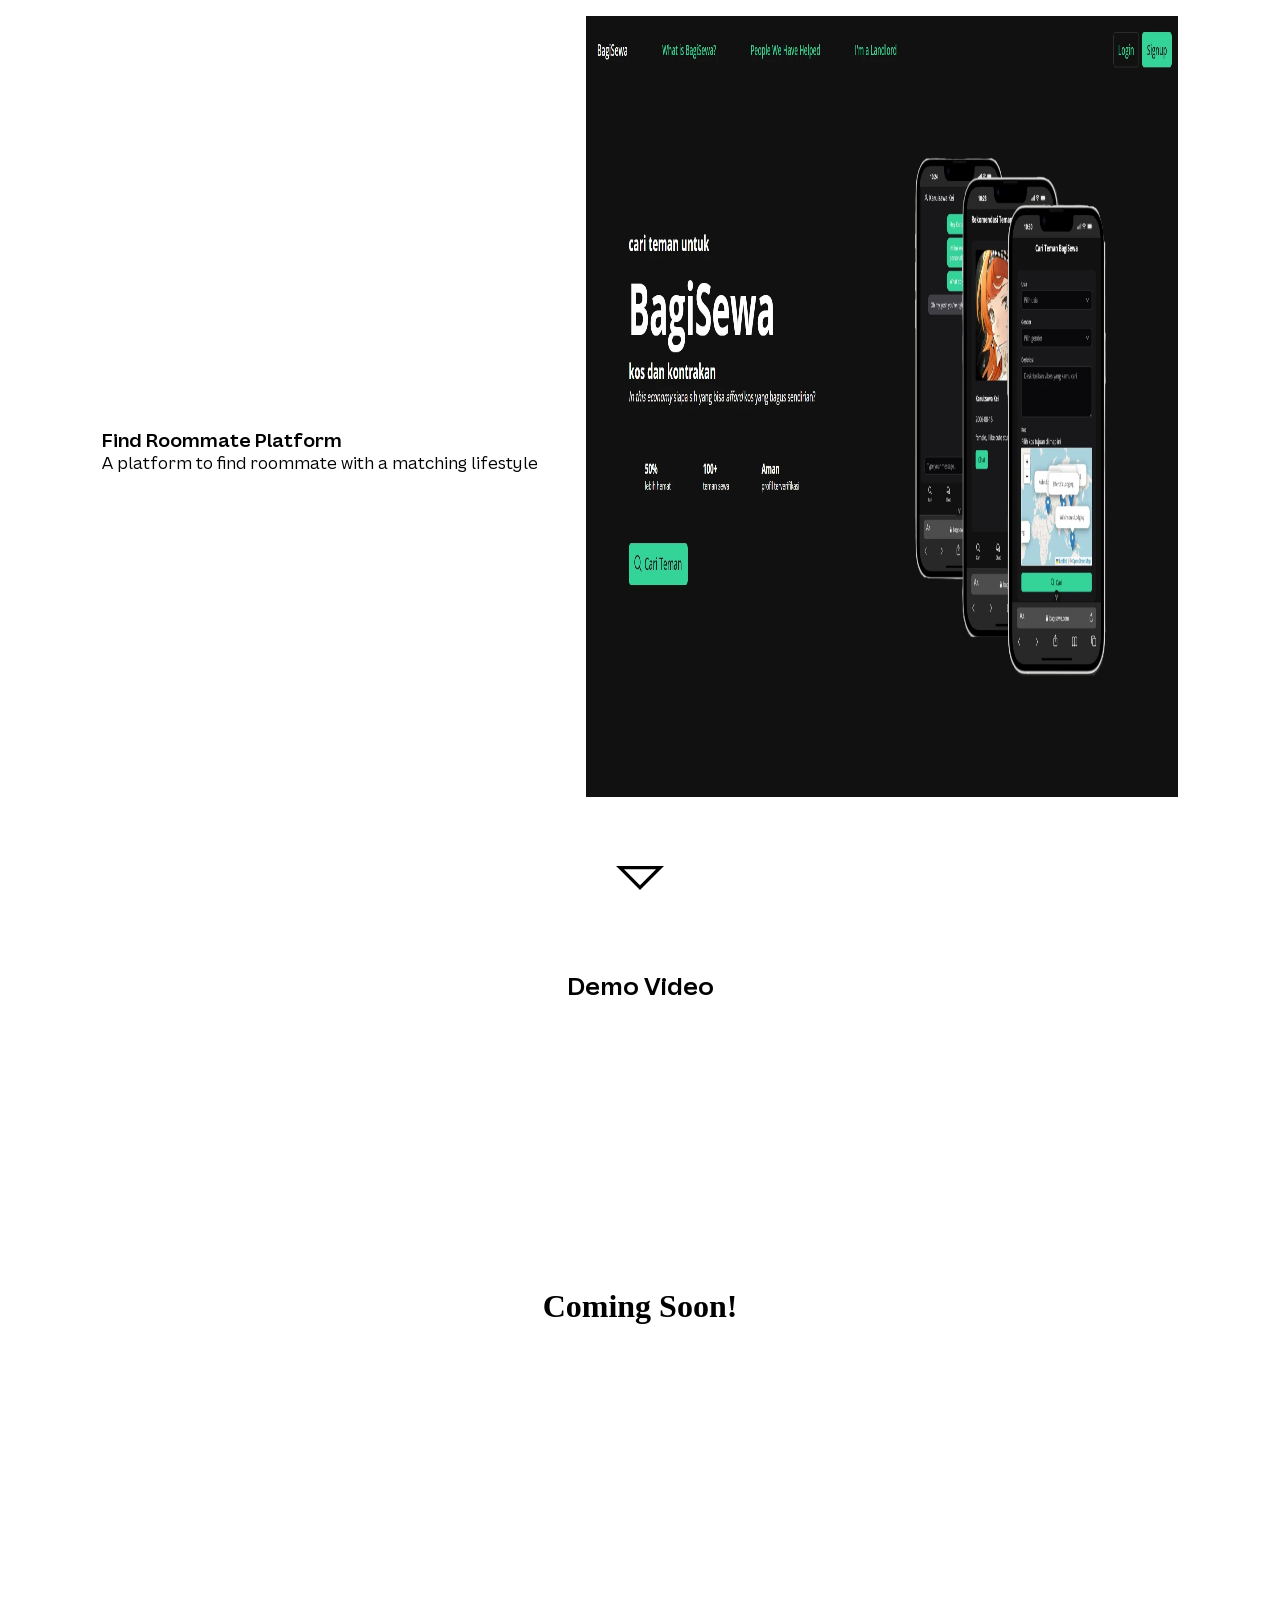
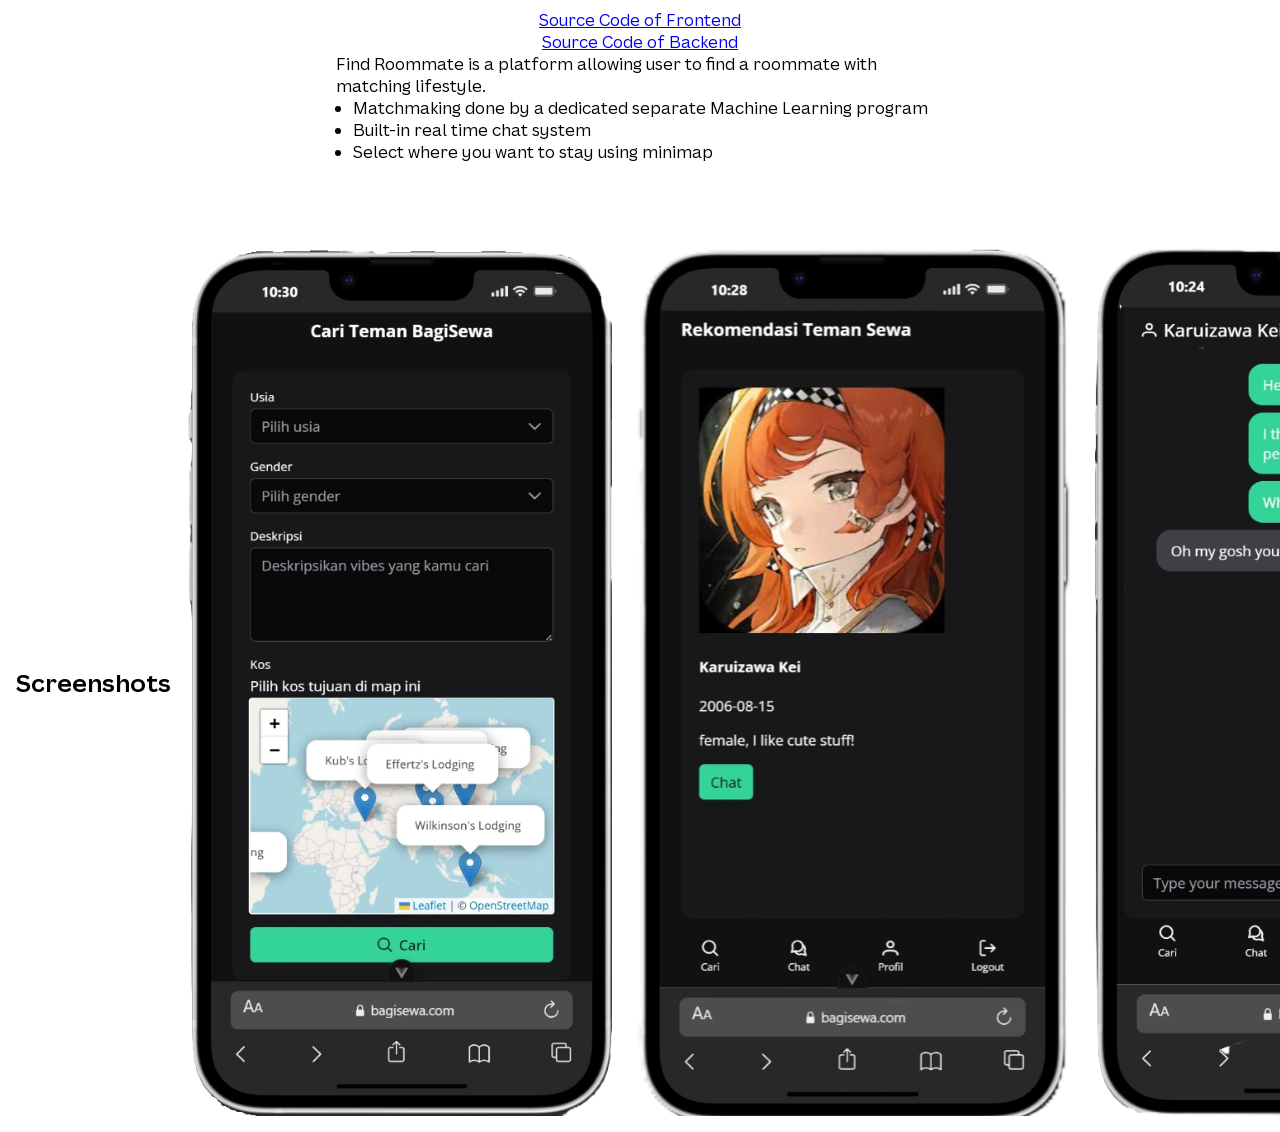
<file: projects/Find Roommate Platform/index.html>
<!DOCTYPE html>
<html lang="en">
  <head>
    <meta charset="UTF-8" />
    <meta name="viewport" content="width=device-width, initial-scale=1.0" />
    <title>Find Roommate Platform</title>
    <link rel="stylesheet" href="style2.css" />
  </head>
  <body>
    <div id="container">
      <section class="hero">
        <section class="left">
          <h1>Find Roommate Platform</h1>
          <p>A platform to find roommate with a matching lifestyle</p>
        </section>
        <section class="right">
          <img
            src="../../assets/images/find-roommate-thumbnail.webp"
            alt="find-roommate-thumbnail"
          />
        </section>
        <img src="../../assets/icons/arrow-down.svg" alt="arrow-down-icon" />
      </section>
      <section class="details">
        <h2>Demo Video</h2>
        <iframe
          src="../../projects/coming-soon.html" 
          title="YouTube video player"
          frameborder="0"
          allow="accelerometer; autoplay; clipboard-write; encrypted-media; gyroscope; picture-in-picture; web-share"
          referrerpolicy="strict-origin-when-cross-origin"
          allowfullscreen
        ></iframe>
        <a href="https://github.com/Ikhwanu-Robik/find-roommate">Source Code of Frontend</a>
        <a href="https://github.com/Ikhwanu-Robik/find-roommate-api">Source Code of Backend</a>
        <p class="description">Find Roommate is a platform allowing user to find a roommate with matching lifestyle.
            <ul>
                <li>Matchmaking done by a dedicated separate Machine Learning program</li>
                <li>Built-in real time chat system</li>
                <li>Select where you want to stay using minimap</li>
            </ul>
        </p>
      </section>
      <section class="screenshots">
        <h2>Screenshots</h2>
        <img src="../../assets/images/find-roommate-screenshots/find-roommate-page.webp" alt="find-roommate-page">
        <img src="../../assets/images/find-roommate-screenshots/roommate-recommendation-page.webp" alt="roommate-recommendation-page">
        <img src="../../assets/images/find-roommate-screenshots/chat-page.webp" alt="chat-page">
      </section>
    </div>
  </body>
</html>
</file>
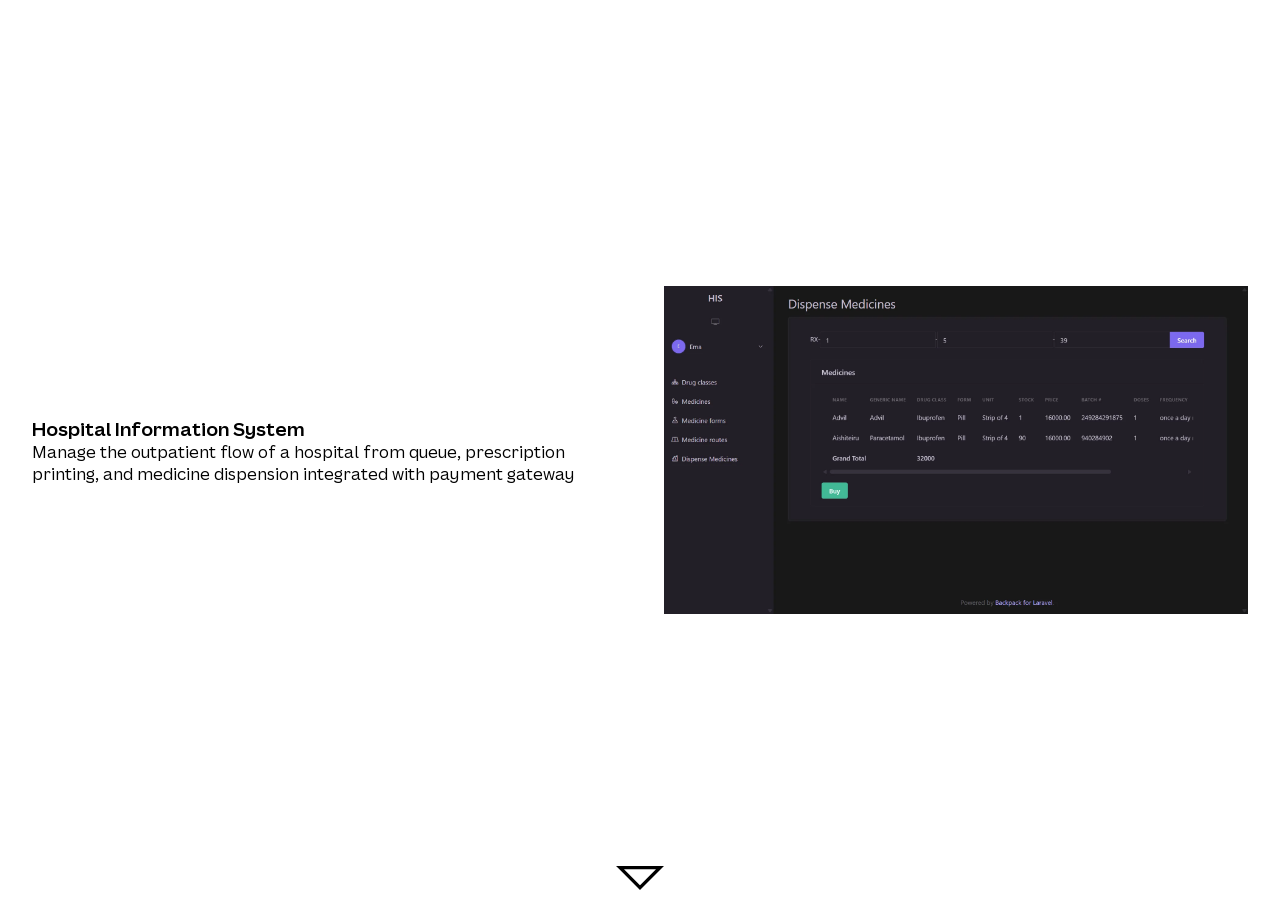
<file: projects/Hospital Information System/index.html>
<!DOCTYPE html>
<html lang="en">
  <head>
    <meta charset="UTF-8" />
    <meta name="viewport" content="width=device-width, initial-scale=1.0" />
    <title>Hospital Information System</title>
    <link rel="stylesheet" href="style2.css" />
  </head>
  <body>
    <div id="container">
      <section class="hero">
        <section class="left">
          <h1>Hospital Information System</h1>
          <p>Manage the outpatient flow of a hospital from queue, prescription printing, and medicine dispension integrated with payment gateway</p>
        </section>
        <section class="right">
          <img
            src="../../assets/images/hospital-information-thumbnail.webp"
            alt="hospital-information-thumbnail"
          />
        </section>
        <img src="../../assets/icons/arrow-down.svg" alt="arrow-down-icon" />
      </section>
      <section class="details">
        <h2>Demo Video</h2>
        <iframe
          src="../../projects/coming-soon.html"
          title="YouTube video player"
          frameborder="0"
          allow="accelerometer; autoplay; clipboard-write; encrypted-media; gyroscope; picture-in-picture; web-share"
          referrerpolicy="strict-origin-when-cross-origin"
          allowfullscreen
        ></iframe>
        <a href="https://github.com/Ikhwanu-Robik/Hospital-Information-System">Source Code</a>
        <p class="description">Manage the outpatient service of your hospital in this single web app.
            <ul>
                <li>Patient Queue System with <strong>Voice Calling</strong></li>
                <li>Print medicine prescription</li>
                <li>Medicine Prescription Dispension integrated with payment gateway</li>
            </ul>
        </p>
      </section>
      <section class="screenshots">
        <h2>Screenshots</h2>
        <img src="../../assets/images/hospital-information-screenshots/get-queue-input-focused.webp" alt="get-queue-input-focused">
        <img src="../../assets/images/hospital-information-screenshots/display-queue-number-clean.webp" alt="display-queue-number-clean">
        <img src="../../assets/images/hospital-information-screenshots/calling-lockets.webp" alt="calling-lockets">
        <img src="../../assets/images/hospital-information-screenshots/doctor-page.webp" alt="doctor-page">
        <img src="../../assets/images/hospital-information-screenshots/doctor-medicine-prescription.webp" alt="doctor-medicine-prescription">
        <img src="../../assets/images/hospital-information-screenshots/dispense-medicine.webp" alt="dispense-prescription">
        <img src="../../assets/images/hospital-information-screenshots/medicine-checkout-page.webp" alt="medicine-checkout-page">
        <img src="../../assets/images/hospital-information-screenshots/medicine-crud.webp" alt="manage-medicine">
      </section>
    </div>
  </body>
</html>
</file>
<file: projects/Find Roommate Platform/style2.css>
* {
  padding: 0;
  margin: 0;
  box-sizing: border-box;
  font-family: "Canva Sans VF";
}

@font-face {
  font-family: "Canva Sans VF";
  src: url("../../assets/fonts/CanvaSans-VF.ttf");
}

#container {
  max-width: 100svw;
  overflow-x: hidden;
  display: flex;
  flex-direction: column;
  align-items: center;
}

section {
  display: flex;
  flex-direction: column;
  padding: 1rem;
  height: 100svh;
}

.hero {
  display: flex;
  justify-content: center;
  align-items: center;
  gap: 1rem;
  position: relative;
}

.hero .left {
  display: flex;
  flex-direction: column;
  justify-content: center;
}

.hero .right {
  display: flex;
  align-items: center;
  width: 50%;
}

.hero .right img {
  height: 90%;
  max-width: 100%;
}

.hero img[alt="arrow-down-icon"] {
  position: absolute;
  width: 3rem;
  bottom: 10px;
  animation: floating 3s ease-in-out infinite;
}

.details {
  display: flex;
  flex-direction: column;
  justify-content: center;
  align-items: center;
  margin: 1rem;
}

.details iframe {
  width: 90%;
}

.screenshots {
  display: flex;
  flex-direction: column;
  align-items: center;
  gap: 1rem;
}

.screenshots img {
  width: 80%;
}

@keyframes floating {
  0% {
    transform: translateY(0);
  }
  50% {
    transform: translateY(-20px);
  }
  100% {
    transform: translateY(0);
  }
}

@media screen and (min-width: 600px) {
  .hero {
    flex-direction: row;
  }

  .details {
    flex-direction: column;
    width: 50svw;
  }

  .details iframe {
    width: 50svw;
    height: 70%;
  }

  .screenshots {
    flex-direction: row;
    overflow-x: scroll;
  }

  .screenshots img {
    height: 100%;
  }
}
</file>
<file: projects/Hospital Information System/style2.css>
* {
  padding: 0;
  margin: 0;
  box-sizing: border-box;
  font-family: "Canva Sans VF";
}

@font-face {
  font-family: "Canva Sans VF";
  src: url("../../assets/fonts/CanvaSans-VF.ttf");
}

#container {
  max-width: 100svw;
  max-height: 100svh;
  overflow-x: hidden;
  display: flex;
  flex-direction: column;
  align-items: center;
}

section {
  display: flex;
  flex-direction: column;
  padding: 1rem;
  height: 100svh;
}

.hero {
  display: flex;
  justify-content: center;
  align-items: center;
  gap: 1rem;
  position: relative;
}

.hero .left {
  display: flex;
  flex-direction: column;
  justify-content: center;  
}

.hero .right {
  display: flex;
  align-items: center;
}

.hero .right img {
  max-width: 100%;
}

.hero img[alt="arrow-down-icon"] {
  position: absolute;
  width: 3rem;
  bottom: 10px;
  animation: floating 3s ease-in-out infinite;
}

.details {
  display: flex;
  flex-direction: column;
  justify-content: center;
  align-items: center;
  margin: 1rem;
}

.details iframe {
  width: 90%;
}

.screenshots {
  display: flex;
  flex-direction: column;
  align-items: center;
  gap: 1rem;
}

.screenshots img {
  width: 80%;
}

@keyframes floating {
  0% {
    transform: translateY(0);
  }
  50% {
    transform: translateY(-20px);
  }
  100% {
    transform: translateY(0);
  }
}

@media screen and (min-width: 600px) {
  .hero {
    flex-direction: row;
  }

  .hero .left, .hero .right {
    width: 50%;
    justify-content: center;
  }

  .details {
    flex-direction: column;
    width: 50svw;
  }

  .details iframe {
    width: 50svw;
    height: 70%;
  }
}
</file>
